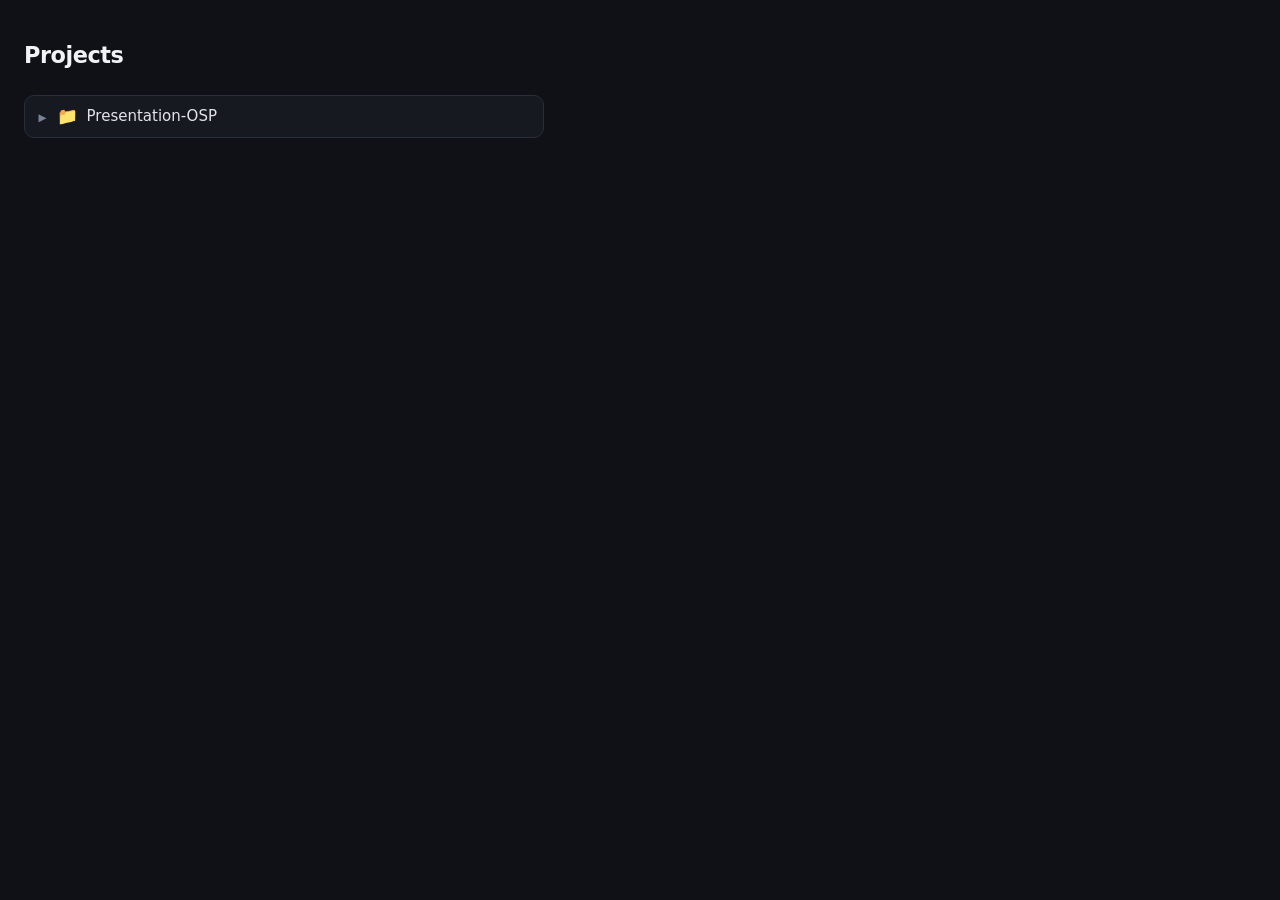
<file: index.html>
<!DOCTYPE html>
<html lang="en">
<head>
  <meta charset="UTF-8">
  <meta name="viewport" content="width=device-width, initial-scale=1.0">
  <link rel="stylesheet" href="styles.css" />
  <title>Projects</title>
</head>
<body>

  <h1>Projects</h1>

  <div class="tree">


    <div class="directory">
      <div class="label">
        <span class="icon">📁</span>
        Presentation-OSP
      </div>
      <div class="children">
        
        <a class="file" href="./Presentation-OSP/presentation.html">
          <span class="icon">📊</span>
          presentation.html
        </a>
        <a class="file" href="./Presentation-OSP/Presentation - Open Source Projects and their Effect on Software Development.pdf">
          <span class="icon">📄</span>
          Presentation - Open Source Projects and their Effect on Software Development.pdf
        </a>
        <a class="file" href="./Presentation-OSP/Presentation - Open Source Projects and their Effect on Software Development.md">
          <span class="icon">📄</span>
          Presentation - Open Source Projects and their Effect on Software Development.md
        </a>

      </div>
    </div>


  </div>



  <script>
    // Toggle folders open/closed on click
    document.querySelectorAll('.directory > .label').forEach(label => {
      label.addEventListener('click', () => {
        label.parentElement.classList.toggle('open');
      });
    });
  </script>

</body>
</html>
</file>
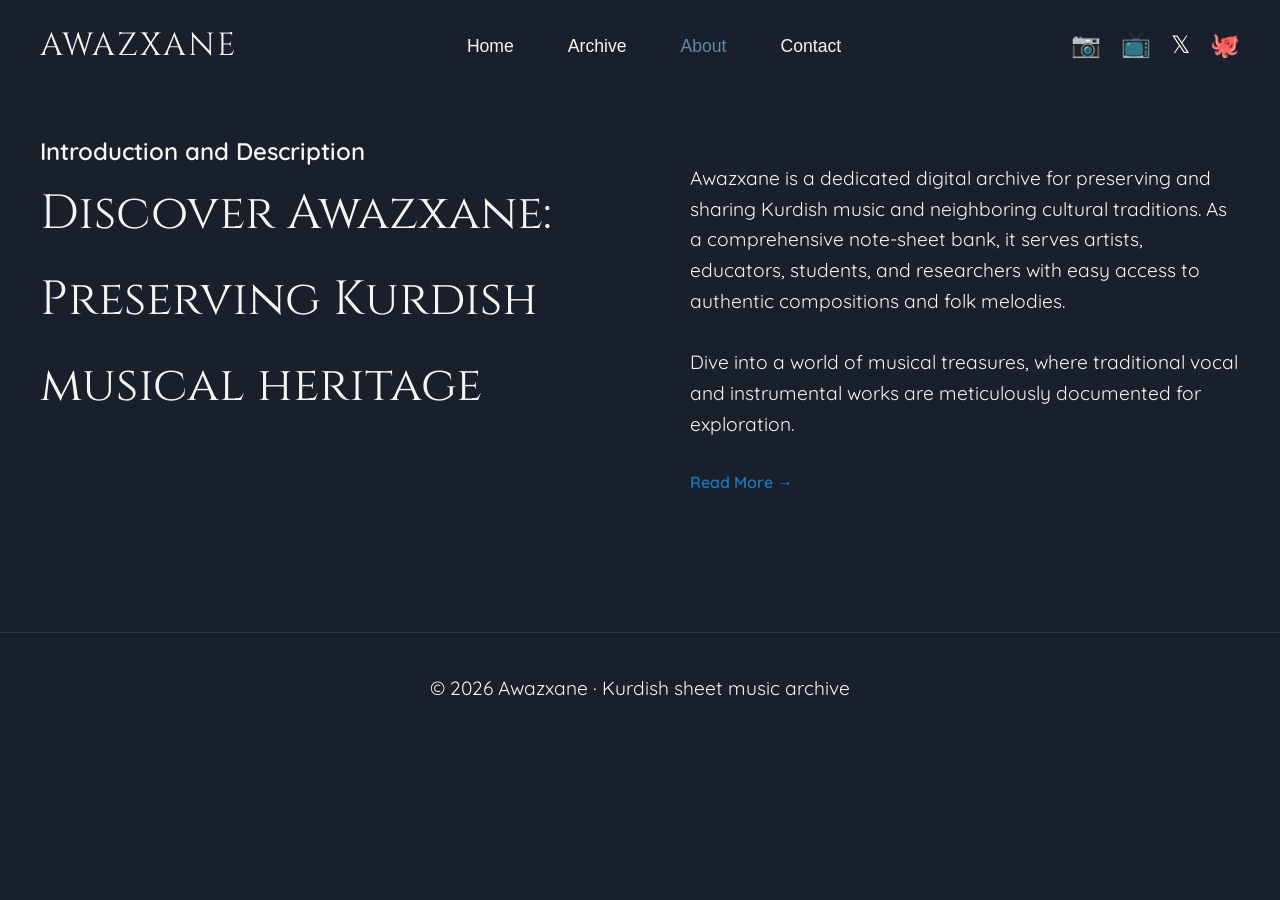
<file: about.html>
<!DOCTYPE html>
<html lang="en">
<head>
    <meta charset="UTF-8">
    <meta name="viewport" content="width=device-width, initial-scale=1.0">
    <title>Awazxane - Kurdish Music Archive</title>
    <link rel="stylesheet" href="./css/styles.css">
</head>
<body class="page-about">


    <header id="main-header">
        <!-- Left: Logo -->
        <div class="header-left">
            <h1><a href="./index.html">AWAZXANE</a></h1>
        </div>

        <!-- Center: Navigation -->
        <nav class="main-nav">
            <a href="./index.html" class="nav-link">Home</a>
            <a href="./archive.html" class="nav-link">Archive</a>
            <a href="./about.html" class="nav-link" id="active-page-nav">About</a>
            <a href="./contact.html" class="nav-link">Contact</a>
        </nav>

        <!-- Right: Social Icons -->
        <div class="header-right">
            <a href="#" class="social-link" aria-label="Instagram">📷</a>
            <a href="#" class="social-link" aria-label="YouTube">📺</a>
            <a href="#" class="social-link" aria-label="X (Twitter)">𝕏</a>
            <a href="#" class="social-link" aria-label="GitHub">🐙</a>
        </div>
    </header>


    <section id="about" class="about-section">

        <div class="about-section-left">
            <h4>Introduction and Description</h4>
            <h2>Discover Awazxane: <br> Preserving Kurdish musical heritage</h2>
        </div>

        <div class="about-section-right">
            <p>
                <br>
                Awazxane is a dedicated digital archive for preserving and sharing Kurdish music and neighboring cultural traditions.
                As a comprehensive note-sheet bank, it serves artists, educators, students, and researchers with easy access to authentic compositions and folk melodies.
                <br><br>
                Dive into a world of musical treasures, where traditional vocal and instrumental works are meticulously documented for exploration.
                <br><br>
            </p>
            <a href="/about.html">Read More →</a>
                
        </div>

    </section>


    <footer>
        <p>&copy; 2026 Awazxane &middot; Kurdish sheet music archive</p>
    </footer>



    <script>
        // Simple JavaScript for header scroll effect
        const header = document.getElementById('main-header');

        window.addEventListener('scroll', () => {
            if (window.scrollY > 100) {  // Change after scrolling 100px
                header.classList.add('scrolled');
            } else {
                header.classList.remove('scrolled');
            }
        });
    </script>

</body>
</html>
</file>
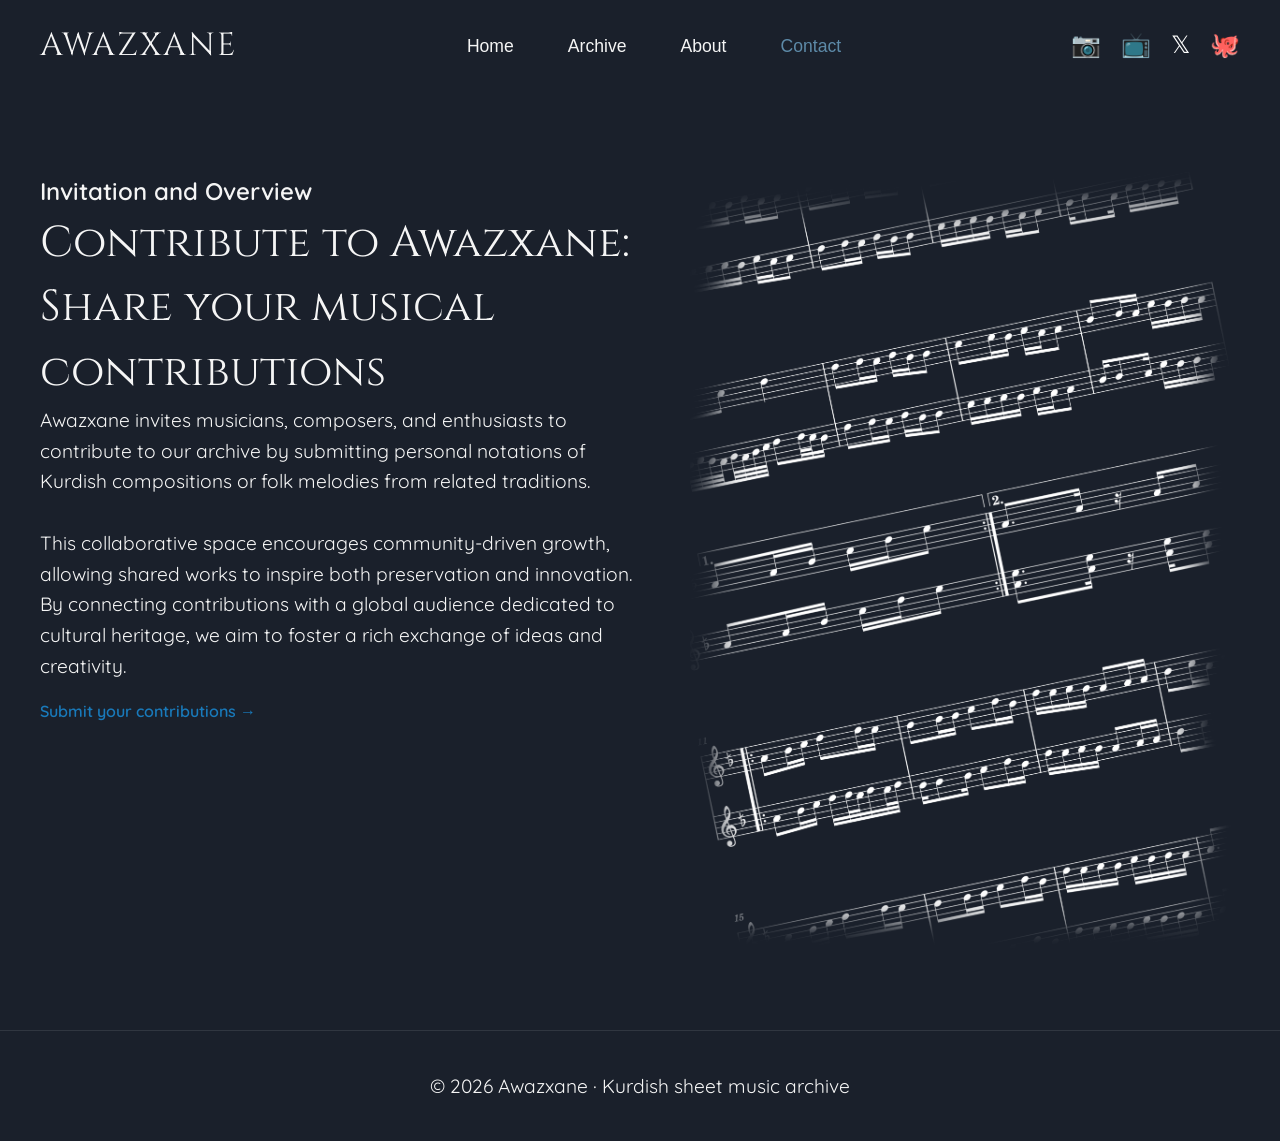
<file: contact.html>
<!DOCTYPE html>
<html lang="en">
<head>
    <meta charset="UTF-8">
    <meta name="viewport" content="width=device-width, initial-scale=1.0">
    <title>Awazxane - Kurdish Music Archive</title>
    <link rel="stylesheet" href="./css/styles.css">
</head>
<body class="page-contact">


    <header id="main-header">
        <!-- Left: Logo -->
        <div class="header-left">
            <h1><a href="./index.html">AWAZXANE</a></h1>
        </div>

        <!-- Center: Navigation -->
        <nav class="main-nav">
            <a href="./index.html" class="nav-link">Home</a>
            <a href="./archive.html" class="nav-link">Archive</a>
            <a href="./about.html" class="nav-link">About</a>
            <a href="./contact.html" class="nav-link" id="active-page-nav">Contact</a>
        </nav>

        <!-- Right: Social Icons -->
        <div class="header-right">
            <a href="#" class="social-link" aria-label="Instagram">📷</a>
            <a href="#" class="social-link" aria-label="YouTube">📺</a>
            <a href="#" class="social-link" aria-label="X (Twitter)">𝕏</a>
            <a href="#" class="social-link" aria-label="GitHub">🐙</a>
        </div>
    </header>







    <section id="contact" class="contact-section">

        <div class="contact-section-left">
            <h4>Invitation and Overview</h4>
            <h2>
                Contribute to Awazxane: <br>
                Share your musical contributions
            </h2>
            <p>
                Awazxane invites musicians, composers, and enthusiasts to contribute to our archive by submitting personal notations of Kurdish compositions or folk melodies from related traditions.
                <br><br>
                This collaborative space encourages community-driven growth, allowing shared works to inspire both preservation and innovation. By connecting contributions with a global audience dedicated to cultural heritage, we aim to foster a rich exchange of ideas and creativity.
            </p>
            <a href="/contact.html">Submit your contributions →</a>
        </div>


        <div class="contact-section-right">
            <img src="./resource-main/images/DecoNotationWhite.png" alt="Notation Image">
        </div>

    </section>



    <footer>
        <p>&copy; 2026 Awazxane &middot; Kurdish sheet music archive</p>
    </footer>



    <script>
        // Simple JavaScript for header scroll effect
        const header = document.getElementById('main-header');

        window.addEventListener('scroll', () => {
            if (window.scrollY > 100) {  // Change after scrolling 100px
                header.classList.add('scrolled');
            } else {
                header.classList.remove('scrolled');
            }
        });
    </script>

</body>
</html>
</file>
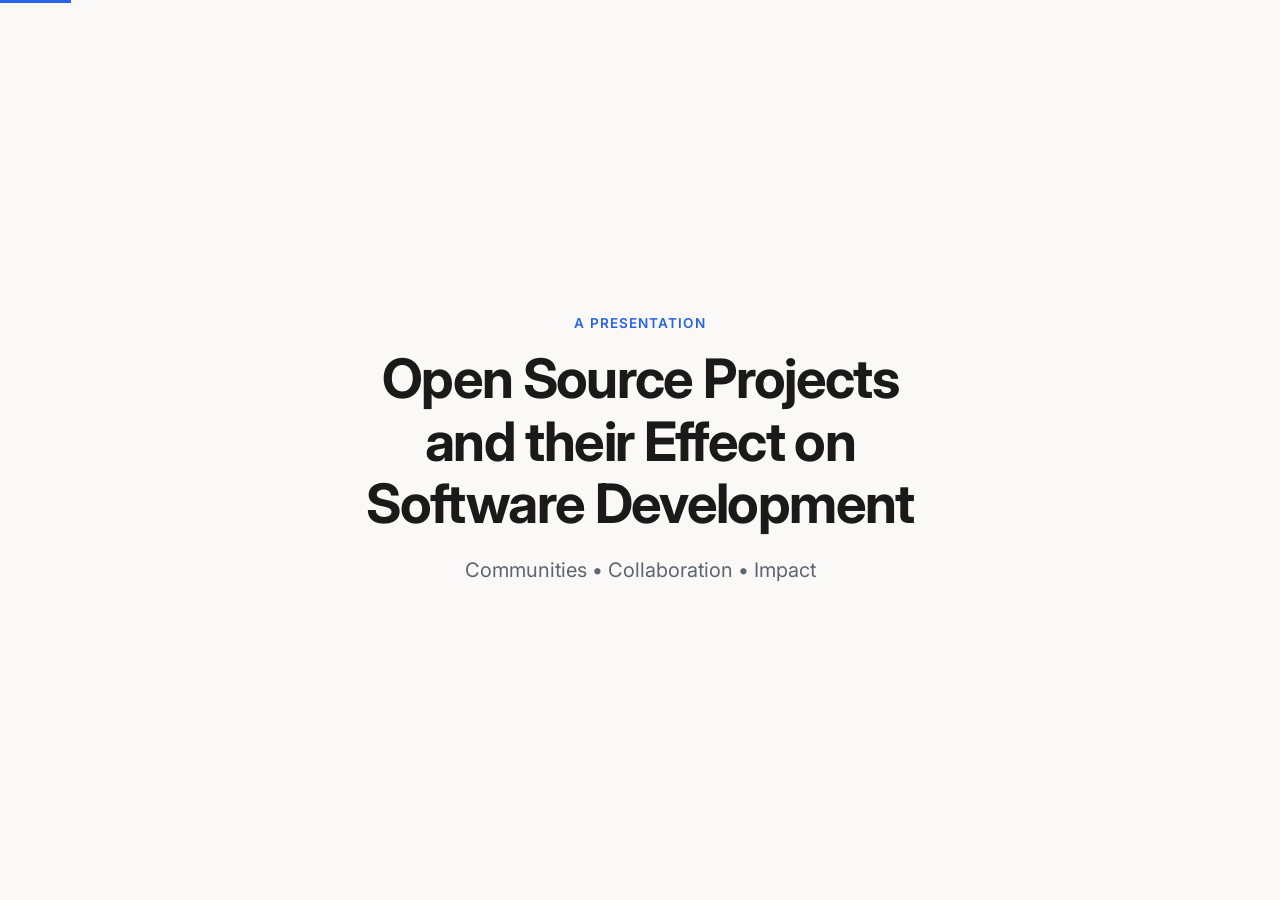
<file: Presentation-OSP/presentation.html>
<!DOCTYPE html>
<html lang="en">
<head>
  <meta charset="UTF-8" />
  <meta name="viewport" content="width=device-width, initial-scale=1.0" />
  <title>Open Source Projects and their Effect on Software Development</title>
  <link rel="stylesheet" href="presentation.css" />
  <link rel="preconnect" href="https://fonts.googleapis.com" />
  <link rel="preconnect" href="https://fonts.gstatic.com" crossorigin />
  <link href="https://fonts.googleapis.com/css2?family=Inter:wght@400;500;600;700&display=swap" rel="stylesheet" />
</head>
<body>

  <!-- Progress bar -->
  <div class="progress-bar" id="progressBar"></div>

  <!-- ===================== SLIDE 1: Title ===================== -->
  <section class="slide">
    <div class="slide-inner center">
      <p class="eyebrow">A presentation</p>
      <h1 class="title">Open Source Projects<br>and their Effect on<br>Software Development</h1>
      <p class="subtitle">Communities • Collaboration • Impact</p>
    </div>
  </section>

  <!-- ===================== SLIDE 2: Agenda ===================== -->
  <section class="slide">
    <div class="slide-inner">
      <p class="eyebrow">Overview</p>
      <h2 class="title">What we’ll explore</h2>
      <ul class="clean-list">
        <li>What open source really means today</li>
        <li>How communities form and sustain projects</li>
        <li>Projects that changed entire fields</li>
        <li>The lasting impact on the software industry</li>
      </ul>
    </div>
  </section>

  <!-- ===================== SLIDE 3: What open source means ===================== -->
  <section class="slide">
    <div class="slide-inner">
      <p class="eyebrow">1.1 Definitions</p>
      <h2 class="title">What open source really means</h2>
      <p class="body-long">
        What open source really means today is less about “you can see the code” and more about a specific set of freedoms that <strong>The Open Source Initiative</strong> (and the Free Software movement before it) defined.
      </p>
      <div class="quote-box">
        The Open Source Initiative (OSI) is a global non-profit organization founded in 1998, serving as the guardian and standard-setting body for the “Open Source Definition.” In simple terms, it defines what counts as “open source” and which licenses are legitimate.
      </div>
      <p class="body-long">
        True open source gives you the right to use the software for any purpose, study how it works, modify it, and redistribute both the original and <strong>your modified versions</strong> (including commercially) under the same license terms. <strong>The source code being public is necessary, but it is not sufficient.</strong> That is why the distinctions matter.
      </p>
    </div>
  </section>

  <!-- ===================== SLIDE 4: Three models ===================== -->
  <section class="slide">
    <div class="slide-inner">
      <p class="eyebrow">1.1 Definitions</p>
      <h2 class="title">Three common models</h2>
      <div class="three-col">
        <div class="def-card">
          <h3>Open Source</h3>
          <p>
            The entire project lives under an OSI-approved license such as the GPL. <strong>Anyone can download it, change it, ship it in a commercial product, or fork it.</strong> The only real obligation under the GPL is that <strong>if you distribute a modified version, you must also make the source available under the same terms.</strong>
          </p>
        </div>
        <div class="def-card">
          <h3>Source Available</h3>
          <p>
            The category Unreal Engine sits in. Epic publishes the full C++ source on GitHub. You can read it, debug it, and modify it for your own projects. But <strong>the license is Epic’s EULA, not an open-source license.</strong> You cannot freely redistribute the engine code, and once your product’s lifetime revenue crosses $1 million you owe a 5% royalty. <strong>The source is available; the freedoms are not.</strong>
          </p>
        </div>
        <div class="def-card">
          <h3>Open Core</h3>
          <p>
            <strong>The hybrid model many commercial companies use.</strong> The “core” is released under a genuine open-source license. <strong>Additional features</strong> (advanced security, scaling, support tooling, marketplace integrations) remain proprietary and require a paid license. <strong>VS Code is a well-known case</strong>: the underlying Code project is MIT-licensed; the branded binary ships under Microsoft’s own license.
          </p>
        </div>
      </div>
    </div>
  </section>

  <!-- ===================== SLIDE 5: Practical difference ===================== -->
  <section class="slide">
    <div class="slide-inner narrow">
      <p class="eyebrow">1.1 Definitions</p>
      <h2 class="title">The practical difference</h2>
      <p class="body-long">
        Open source maximizes user freedom and community contribution; source available maximizes transparency while keeping commercial control; open core tries to get the best of both by giving away the foundation and selling the extras.
      </p>
      <p class="body-long">
        In short, “open source” today is a legal and philosophical claim about rights, not just a marketing phrase about visible code. <strong>When the license does not grant the full set of freedoms, it’s not really Open Source, even if the source is completely public.</strong>
      </p>
    </div>
  </section>

  <!-- ===================== SLIDE 6: How communities form ===================== -->
  <section class="slide">
    <div class="slide-inner">
      <p class="eyebrow">1.2 Communities</p>
      <h2 class="title">How communities form</h2>
      <p class="body-long">
        In practice, the project almost always comes first. Someone (or a small team) builds something useful to solve their own problem. <strong>Linus Torvalds</strong> wrote the first Linux kernel because he wanted a free Unix-like system for his own machine. <strong>Ton Roosendaal</strong> started Blender as an in-house tool for his animation studio. <strong>Guido van Rossum</strong> created Python because he needed a better scripting language.
      </p>
      <p class="body-long">
        <strong>Once that early version exists and is made available under an open license, people who share the same problem start using it.</strong> A subset of those users eventually become contributors; fixing bugs, writing documentation, or adding features they themselves need. That is how the community forms around a working piece of software.
      </p>
    </div>
  </section>

  <!-- ===================== SLIDE 7: How they are sustained ===================== -->
  <section class="slide">
    <div class="slide-inner">
      <p class="eyebrow">1.2 Communities</p>
      <h2 class="title">How projects are sustained</h2>
      <p class="body-long">
        Pure volunteer energy works for a surprisingly long time, especially in the early years when passion and the joy of solving hard problems are high. But as a project grows and becomes critical infrastructure, pure volunteerism is rarely enough. The successful long-lived projects develop mixed models.
      </p>
      <p class="body-long">
        <strong>Many rely on foundations</strong> (Blender Foundation, Linux Foundation, Apache Software Foundation) <strong>that provide neutral governance, legal protection, and a way to collect and distribute money without any single company owning the project</strong>. Funding comes from individual donations, corporate sponsorships and other sources. Companies that depend on the software often pay developers to work on it full-time. <strong>In some cases the project itself generates revenue through open-core features, dual licensing, or professional services, while keeping the core free.</strong>
      </p>
      <p class="body-long">
        What keeps people coming back is not only money. Shared purpose, public recognition, the ability to shape something important, and the career value of being a known contributor all play major roles. Good governance reduces burnout and conflict. <strong>The healthiest communities treat community work itself</strong> (documentation, triage, welcoming new contributors) <strong>as first-class contributions, not just an afterthought to the code.</strong>
      </p>
    </div>
  </section>

  <!-- ===================== SLIDE 8: The pattern ===================== -->
  <section class="slide">
    <div class="slide-inner narrow">
      <p class="eyebrow">1.2 Communities</p>
      <h2 class="title">The usual pattern</h2>
      <ol class="pattern-list">
        <li>Useful software attracts users</li>
        <li>Some users become contributors</li>
        <li>A community forms and, if it is lucky and deliberate, builds the structures (funding, governance, culture) that let the project outlive any single person or company</li>
      </ol>
      <p class="body-long" style="margin-top: 1.75rem;">
        <strong>The community does not create the project, it inherits and then continually reinvents it.</strong>
      </p>
    </div>
  </section>

  <!-- ===================== SLIDE 9: Projects intro ===================== -->
  <section class="slide">
    <div class="slide-inner center">
      <p class="eyebrow">1.3 Case studies</p>
      <h2 class="title">Projects that changed entire fields</h2>
      <p class="subtitle" style="max-width: 640px; margin: 0 auto;">
        Six notable projects, from the infrastructure everyone already knows to a few that quietly rewrote the rules in creative domains.
      </p>
    </div>
  </section>

  <!-- ===================== SLIDE 10: Project screenshots carousel ===================== -->
  
  <!-- ===================== SLIDE 10: Omitted ===================== -->



  <!-- ===================== SLIDE 11: Linux ===================== -->
  <section class="slide">
    <div class="slide-inner">
      <p class="eyebrow">Case study</p>
      <div class="project-block">
        <h3>Linux and its major distributions</h3>
        <p>
          <strong>Before Linux, serious multi-user operating systems were expensive and proprietary.</strong> Linus Torvalds’s kernel, combined with the GNU tools and later the big distributions (Debian, Red Hat, Ubuntu, and others), gave the world a free, high-quality Unix-like system that anyone could run, modify, and ship. <strong>The lasting effect is hard to overstate. Linux now runs most of the internet’s servers, the majority of supercomputers, Android devices, and a growing share of desktops and embedded systems.</strong> It also proved that a purely open, volunteer-heavy model could produce infrastructure <strong>more reliable than many commercial alternatives.</strong>
        </p>
      </div>
      <div class="carousel" data-interval="4000">
        <div class="carousel-track">

            <div class="carousel-slide">
                <div class="project-card large">
                    <div class="project-image" style="background-image: url('attachments/Pasted image 20261018233632.png');"></div>
                </div>
            </div>
            <div class="carousel-slide">
                <div class="project-card large">
                    <div class="project-image" style="background-image: url('attachments/Pasted image 20261018233919.png');"></div>
                </div>
            </div>
            <div class="carousel-slide">
                <div class="project-card large">
                    <div class="project-image" style="background-image: url('attachments/Pasted image 20261019224030.png');"></div>
                </div>
            </div>
            <div class="carousel-slide">
                <div class="project-card large">
                    <div class="project-image" style="background-image: url('attachments/Pasted image 20261019224053.png');"></div>
                </div>
            </div>
            <div class="carousel-slide">
                <div class="project-card large">
                    <div class="project-image" style="background-image: url('attachments/Pasted image 20261019224841.png');"></div>
                </div>
            </div>
            <div class="carousel-slide">
                <div class="project-card large">
                    <div class="project-image" style="background-image: url('attachments/Pasted image 20261019224915.png');"></div>
                </div>
            </div>

        </div>
        <div class="carousel-dots"></div>
      </div>
    </div>
  </section>

  <!-- ===================== SLIDE 11: Git ===================== -->
  <section class="slide">
    <div class="slide-inner">
      <p class="eyebrow">Case study</p>
      <div class="project-block">
        <h3>Git</h3>
        <p>
          Version control before Git was either centralized and slow or proprietary. Linus created Git specifically to handle the scale and speed of Linux kernel development. <strong>The community turned distributed version control into the default way for modern software development.</strong> <strong>Almost every modern development workflow sits on top of Git.</strong> Its impact is less about any single feature and more about making collaboration across continents feel natural.
        </p>
      </div>
      <div class="carousel" data-interval="4000">
        <div class="carousel-track">

            <div class="carousel-slide">
                <div class="project-card large">
                    <div class="project-image" style="background-image: url('attachments/Pasted image 20261019225543.png');"></div>
                </div>
            </div>

        </div>

        <div class="carousel-dots" style="visibility: hidden;"></div>
      </div>
    </div>
  </section>

  <!-- ===================== SLIDE 12: Apache ===================== -->
  <section class="slide">
    <div class="slide-inner">
      <p class="eyebrow">Case study</p>
      <div class="project-block">
        <h3>Apache HTTP Server</h3>
        <p>
          In the mid-1990s the leading web server was still proprietary. <strong>Developers improved the NCSA code and released it under an open license.</strong> Apache became the dominant web server for years. <strong>Its community later formed the Apache Software Foundation and created a governance model many projects still follow.</strong> It showed that critical internet infrastructure could be run by a neutral, multi-company community.
        </p>
        <div class="quote-box" style="margin-top: 1.5rem;">
          NCSA HTTPd was one of the earliest web server programs, originally developed at the National Center for Supercomputing Applications (NCSA) at the University of Illinois.
        </div>
      </div>
      <div class="carousel" data-interval="4000">
        <div class="carousel-track">

            <div class="carousel-slide">
                <div class="project-card large">
                    <div class="project-image" style="background-image: url('attachments/Pasted image 20261019231054.png');"></div>
                </div>
            </div>

        </div>

        <div class="carousel-dots" style="visibility: hidden;"></div>
      </div>
    </div>
  </section>

  <!-- ===================== SLIDE 13: Blender ===================== -->
  <section class="slide">
    <div class="slide-inner">
      <p class="eyebrow">Case study</p>
      <div class="project-block">
        <h3>Blender</h3>
        <p>
          <strong>Professional 3D animation and VFX tools used to cost thousands of dollars per user.</strong> Blender started as an in-house studio tool, <strong>nearly died when its company collapsed, and was saved by a community crowdfunding campaign that bought the rights and released it under the GPL.</strong> The community then did something unusual: it used the software to make entire open movies (Elephants Dream, Big Buck Bunny, Sintel, and others), which both stress-tested the tool and proved it could produce real production work. <strong>Today Blender is used by indie studios, major animation houses, game developers, and freelancers.</strong> It changed the economics of 3D creation and <strong>demonstrated that an artist-driven open-source project could reach professional quality without locking users into subscriptions.</strong>
        </p>
      </div>
      <div class="carousel" data-interval="4000">
        <div class="carousel-track">

            <div class="carousel-slide">
                <div class="project-card large">
                    <div class="project-image" style="background-image: url('attachments/Pasted image 20261018213603.png');"></div>
                </div>
            </div>
            <div class="carousel-slide">
                <div class="project-card large">
                    <div class="project-image" style="background-image: url('attachments/Pasted image 20261018223506.png');"></div>
                </div>
            </div>
            <div class="carousel-slide">
                <div class="project-card large">
                    <div class="project-image" style="background-image: url('attachments/Pasted image 20261018213430.png');"></div>
                </div>
            </div>
            <div class="carousel-slide">
                <div class="project-card large">
                    <div class="project-image" style="background-image: url('attachments/Pasted image 20261019224623.png');"></div>
                </div>
            </div>

        </div>
        <div class="carousel-dots"></div>
      </div>
    </div>
  </section>

  <!-- ===================== SLIDE 14: Firefox ===================== -->
  <section class="slide">
    <div class="slide-inner">
      <p class="eyebrow">Case study</p>
      <div class="project-block">
        <h3>Firefox</h3>
        <p>
          When Internet Explorer held a near-monopoly in the early 2000s, the web risked becoming a single-vendor platform. Mozilla took the open-sourced Netscape code, rebuilt it into Firefox, and shipped a browser that emphasized standards, privacy, and user control. The community around it helped it reach <strong>roughly a third of the market at its peak</strong>, and forced Microsoft to improve Internet Explorer. Even though Firefox’s market share is much smaller today, <strong>its lasting effect is the continued existence of an independent rendering engine (Gecko) and a persistent counterweight to the Chromium monoculture.</strong>
        </p>
      </div>
      <div class="carousel" data-interval="4000">
        <div class="carousel-track">

            <div class="carousel-slide">
                <div class="project-card large">
                    <div class="project-image" style="background-image: url('attachments/Pasted image 20261019225847.png');"></div>
                </div>
            </div>
            <div class="carousel-slide">
                <div class="project-card large">
                    <div class="project-image" style="background-image: url('attachments/Pasted image 20261019230436.png');"></div>
                </div>
            </div>

        </div>
        <div class="carousel-dots"></div>
      </div>
    </div>
  </section>

  <!-- ===================== SLIDE 15: MuseScore & Audacity ===================== -->
  <section class="slide">
    <div class="slide-inner">
      <p class="eyebrow">Case study</p>
      <div class="project-block">
        <h3>MuseScore and Audacity</h3>
        <p>
          These two tools did for music creation and audio editing what Blender did for 3D. MuseScore <strong>gave composers and educators a free, high-quality scorewriter that could compete with expensive commercial packages</strong>; <strong>Audacity became the default free audio editor for podcasters, musicians, and students.</strong> Both projects grew large user communities that contributed translations, plugins, and documentation. Their stories are also more complicated: both were later acquired by the same commercial group (Muse Group), which triggered debates about how open-source projects should handle ownership changes and monetization. <strong>The lasting effect is still clear; millions of people who would never have paid for professional music or audio software now have capable tools, and the bar for entry into those creative fields is dramatically lower.</strong>
        </p>
      </div>
      <div class="carousel" data-interval="4000">
        <div class="carousel-track">

            <div class="carousel-slide">
                <div class="project-card large">
                    <div class="project-image" style="background-image: url('attachments/Pasted image 20261018212305.png');"></div>
                </div>
            </div>
            <div class="carousel-slide">
                <div class="project-card large">
                    <div class="project-image" style="background-image: url('attachments/Pasted image 20261018212822.png');"></div>
                </div>
            </div>
            <div class="carousel-slide">
                <div class="project-card large">
                    <div class="project-image" style="background-image: url('attachments/Pasted image 20261018232151.png');"></div>
                </div>
            </div>
            <div class="carousel-slide">
                <div class="project-card large">
                    <div class="project-image" style="background-image: url('attachments/Pasted image 20261019194004.png');"></div>
                </div>
            </div>

        </div>
        <div class="carousel-dots"></div>
      </div>
    </div>
  </section>

  <!-- ===================== SLIDE 16: Projects synthesis ===================== -->
  <section class="slide">
    <div class="slide-inner narrow">
      <p class="eyebrow">1.3 Case studies</p>
      <h2 class="title">What these projects show</h2>
      <p class="body-long">
        Together these projects show the different ways open source can reshape a field: by providing critical infrastructure (Linux, Apache, Git), by breaking price barriers in creative industries (Blender, MuseScore, Audacity), or by defending openness against monopoly (Firefox). In each case the software mattered, but the community that formed around it determined whether the change stuck.
      </p>
    </div>
  </section>

  <!-- ===================== SLIDE 17: Lasting impact ===================== -->
  <section class="slide">
    <div class="slide-inner">
      <p class="eyebrow">1.4 Impact</p>
      <h2 class="title">The lasting impact on the software industry</h2>
      <p class="body-long">
        Open source permanently changed how software is built and who gets to build it. It turned collaboration across companies and continents into the default rather than the exception, lowered the barrier for individuals and small teams to create professional-grade tools, and forced proprietary vendors to compete on quality and openness instead of lock-in alone.
      </p>
      <p class="body-long">
        Foundations, distributed version control, and community-driven development models that began in open source now shape even the largest commercial products. The result is an industry where critical infrastructure is often maintained collectively, creative tools are accessible without expensive licenses, and the expectation of transparency and shared ownership has become part of the culture of software itself.
      </p>
    </div>
  </section>

  <!-- ===================== SLIDE 18: Closing ===================== -->
  <section class="slide">
    <div class="slide-inner center">
      <p class="eyebrow">Thank you</p>
      <h2 class="title">That is all.</h2>
      <p class="subtitle">Open source is not just code, it’s a way of building together.</p>
      <p><br><br><br><br></p>
      <div class="def-card" style="background-color: darkgray; text-align: left;">
          <h3>Sources</h3>
          <p>
            &middot; <a href="https://opensource.org/osd" style="text-decoration: none;">The Open Source Definition (OSD) – Open Source Initiative <br></a>
            &middot; <a href="About the Open Source Initiative" style="text-decoration: none;">About the Open Source Initiative <br></a>
            &middot; <a href="OSI Approved Licenses list" style="text-decoration: none;">OSI Approved Licenses list <br></a>
            &middot; <a href="https://en.wikipedia.org/wiki/Open-core_model" style="text-decoration: none;">Open-core model – Wikipedia <br></a>
            &middot; <a href="VS Code (Open Core example)" style="text-decoration: none;">VS Code (Open Core example) <br></a>
            &middot; <a href="https://www.unrealengine.com/license" style="text-decoration: none;">Unreal Engine (Source Available example) <br></a>
            &middot; <a href="Blender’s official history" style="text-decoration: none;">Blender’s official history <br></a>
            &middot; <a href="https://en.wikipedia.org/wiki/Blender_Foundation" style="text-decoration: none;">Blender Foundation – Wikipedia <br></a>
            &middot; <a href="https://www.linuxfoundation.org/" style="text-decoration: none;">Linux Foundation <br></a>
            &middot; <a href="https://www.apache.org/foundation/" style="text-decoration: none;">Apache Software Foundation <br></a>
          </p>
      </div>

    </div>
  </section>

  <script>
    // ========== Simple presentation navigation ==========
    const slides = document.querySelectorAll('.slide');
    let current = 0;

    function goTo(index) {
      if (index < 0 || index >= slides.length) return;
      current = index;
      slides.forEach((s, i) => s.classList.toggle('active', i === current));
      updateProgress();
    }

    function updateProgress() {
      const pct = ((current + 1) / slides.length) * 100;
      document.getElementById('progressBar').style.width = pct + '%';
    }

    // Keyboard
    document.addEventListener('keydown', (e) => {
      if (e.key === 'ArrowRight' || e.key === ' ' || e.key === 'PageDown') {
        e.preventDefault();
        goTo(current + 1);
      }
      if (e.key === 'ArrowLeft' || e.key === 'PageUp') {
        e.preventDefault();
        goTo(current - 1);
      }
      if (e.key === 'Home') goTo(0);
      if (e.key === 'End') goTo(slides.length - 1);
    });

    // Start on first slide
    goTo(0);

// ----- helpers (if you don't already have them) -----
function nextSlide() { goTo(current + 1); }
function prevSlide() { goTo(current - 1); }

// ----- Mobile: swipe left/right -----
let touchStartX = 0;
let touchStartY = 0;
let touchStartTime = 0;
const SWIPE_MIN = 50;      // px
const SWIPE_MAX_TIME = 600; // ms

document.addEventListener('touchstart', (e) => {
  if (e.touches.length !== 1) return;
  touchStartX = e.touches[0].clientX;
  touchStartY = e.touches[0].clientY;
  touchStartTime = Date.now();
}, { passive: true });

document.addEventListener('touchend', (e) => {
  if (!touchStartTime) return;
  const t = e.changedTouches[0];
  const dx = t.clientX - touchStartX;
  const dy = t.clientY - touchStartY;
  const dt = Date.now() - touchStartTime;
  touchStartTime = 0;

  // Ignore vertical scroll or slow gestures
  if (Math.abs(dy) > Math.abs(dx)) return;
  if (dt > SWIPE_MAX_TIME) return;
  if (Math.abs(dx) < SWIPE_MIN) return;

  // Don't change deck slides when swiping inside a carousel
  if (e.target.closest && e.target.closest('.carousel')) return;

  if (dx < 0) nextSlide();
  else prevSlide();
}, { passive: true });

// ----- Touch devices: tap left/right half to change slide -----
const isCoarse = window.matchMedia('(pointer: coarse)').matches;
if (isCoarse) {
  document.addEventListener('click', (e) => {
    if (e.target.closest && (
      e.target.closest('.carousel') ||
      e.target.closest('a') ||
      e.target.closest('button') ||
      e.target.closest('input')
    )) return;

    const mid = window.innerWidth / 2;
    if (e.clientX >= mid) nextSlide();
    else prevSlide();
  });
}

    // ========== Auto carousel (4s) ==========
    document.querySelectorAll('.carousel').forEach(carousel => {
      const track = carousel.querySelector('.carousel-track');
      const slides = carousel.querySelectorAll('.carousel-slide');
      const dotsContainer = carousel.querySelector('.carousel-dots');
      const interval = parseInt(carousel.dataset.interval) || 4000;
      let index = 0;
      let timer;

      slides.forEach((_, i) => {
        const dot = document.createElement('button');
        dot.className = 'dot' + (i === 0 ? ' active' : '');
        dot.addEventListener('click', () => goToSlide(i));
        dotsContainer.appendChild(dot);
      });

      const dots = dotsContainer.querySelectorAll('.dot');

      function goToSlide(i) {
        index = i;
        track.style.transform = `translateX(-${index * 100}%)`;
        dots.forEach((d, di) => d.classList.toggle('active', di === index));
        resetTimer();
      }

      function next() {
        goToSlide((index + 1) % slides.length);
      }

      function resetTimer() {
        clearInterval(timer);
        timer = setInterval(next, interval);
      }

      carousel.addEventListener('mouseenter', () => clearInterval(timer));
      carousel.addEventListener('mouseleave', resetTimer);

      resetTimer();
    });
  </script>
</body>
</html>
</file>
<file: styles.css>
* {
    box-sizing: border-box;
    margin: 0;
    padding: 0;
}

body {
    font-family: system-ui, -apple-system, "Segoe UI", sans-serif;
    font-size: 15px;
    line-height: 1.4;
    background: #0f1117;
    color: #e2e4e9;
    min-height: 100vh;
    padding: 2.5rem 1.5rem;
}

h1 {
    font-size: 1.4rem;
    font-weight: 600;
    margin-bottom: 1.5rem;
    color: #f0f2f5;
    letter-spacing: -0.02em;
}

/* ── Tree container ── */
.tree {
    max-width: 520px;
}

/* ── Shared item base ── */
.directory,
.file {
    border-radius: 10px;
    border: 1px solid #2a2e38;
    background: #161920;
    transition: background 0.15s, border-color 0.15s, box-shadow 0.15s;
}

.directory:hover,
.file:hover {
    border-color: #3d4452;
    background: #1c2029;
}

/* ── Directory ── */
.directory {
    margin: 0.35rem 0;
    overflow: hidden;
}

.directory > .label {
    display: flex;
    align-items: center;
    gap: 0.55rem;
    padding: 0.55rem 0.85rem;
    cursor: pointer;
    user-select: none;
    font-weight: 500;
}

.directory > .label::before {
    content: "▶";
    font-size: 0.65rem;
    color: #7a8499;
    transition: transform 0.2s ease;
    width: 0.9em;
    display: inline-block;
}

.directory.open > .label::before {
    transform: rotate(90deg);
}

.directory > .label .icon {
    font-size: 1.05rem;
}

/* Nested children container */
.directory > .children {
    display: none;
    padding: 0 0.6rem 0.55rem 1.1rem;
    border-top: 1px solid #2a2e38;
}

.directory.open > .children {
    display: block;
}

/* ── File (link) ── */
a.file {
    display: flex;
    align-items: center;
    gap: 0.55rem;
    padding: 0.5rem 0.85rem;
    margin: 0.3rem 0;
    text-decoration: none;
    color: #c8cdd8;
    font-weight: 400;
}

a.file:hover {
    color: #fff;
    border-color: #4a90e2;
    box-shadow: 0 0 0 1px rgba(74, 144, 226, 0.25);
}

a.file .icon {
    font-size: 1rem;
    opacity: 0.9;
}

/* Nested indentation handled by the .children padding */
</file>
<file: css/styles.css>
@font-face {
    font-family: 'Cinzel';
    src: url('../resource-main/fonts/Cinzel-Regular.ttf') format('truetype');
    font-weight: normal;
    font-style: normal;
}
/* @font-face {
    font-family: 'CinzelDecorative';
    src: url('../resource-main/fonts/CinzelDecorative-Regular.ttf') format('truetype');
    font-weight: normal;
    font-style: normal;
} */
@font-face {
    font-family: 'QuickSand';
    src: url('../resource-main/fonts/Quicksand-Regular.ttf') format('truetype');
    font-weight: normal;
    font-style: normal;
}
@font-face {
    font-family: 'QuickSandSemiBold';
    src: url('../resource-main/fonts/Quicksand-SemiBold.ttf') format('truetype');
    font-weight: normal;
    font-style: normal;
}
/* @font-face {
    font-family: 'QuickSandBold';
    src: url('../resource-main/fonts/Quicksand-Bold.ttf') format('truetype');
    font-weight: normal;
    font-style: normal;
} */





/* ──────────────── Dark theme (Default) ─────────────────── */
:root {
     --general-background: rgb(26, 32, 43); /* #1a202b */
    --general-text: rgb(245, 245, 245); /* #f5f5f5 */

    --header-background: rgb(0, 0, 0, 0);
    --header-background-scolled: rgb(26, 32, 43, 1);
    --header-border-bottom: rgb(245, 245, 245, 0.1);
    --header-title-logo: rgb(245, 245, 245);
    --header-title-logo-hover: rgb(93, 138, 168);
    --header-navlink: rgb(245, 245, 245);
    --header-navlink-hover: rgb(93, 138, 168);
    --header-navlink-hover-muted: rgb(25, 122, 187);

    --hero-title: rgb(245, 245, 245);
    --hero-subtitle: rgb(245, 245, 245);
    --hero-button-background: rgb(93, 138, 168);
    --hero-button-text: rgb(26, 32, 43);


  

    --card: rgb(26, 32, 43);
    --card-title: rgb(245, 245, 245);
    --card-text: rgb(245, 245, 245);
    --card-shadow: rgb(245, 245, 245, 0);
    --card-hover: rgb(26, 32, 43);
    --card-hover-shadow: rgb(245, 245, 245, 0);
    /* --card-image-shadow: rgb(245, 245, 245, 0); */
    --card-image-border: rgb(52, 58, 71);



    --footer-background: rgb(26, 32, 43);
    --footer-text: rgb(245, 245, 245);
    --footer-border-top: rgb(245, 245, 245, 0.1);

    --selection-background: rgba(195, 176, 145, 0.5);
    --selection-text: rgb(0, 0, 0);
}

/* ──────────────── Light theme ──────────────────────── */
/* :root.light {
    
} */







/* ------ Color Palette ------ */
/* 
color: rgb(219, 208, 189); Bone
color: rgb(195, 176, 145); Khaki Beige
color: rgb(168, 141, 97); Camel
color: rgb(26, 32, 43); Shadow Gray
color: rgb(93, 138, 168); Air Force Blue
*/










* {
    margin: 0;
    padding: 0;
    box-sizing: border-box;

    /* scrollbar-width: thin;
    scrollbar-color: #4e4e4e #f1f1f1; */
}

body {
    font-family: Arial, sans-serif;
    line-height: 1.6;
    background-color: var(--general-background);
    color: var(--general-text);
}

p {
    font-family: 'QuickSand';
    font-size: 1.2rem;
}

::selection {
    background-color: var(--selection-background);
    color: var(--selection-text);
}







/* ===================== HEADER ===================== */
header {
    position: sticky;           /* Stays on top while scrolling (While still occupying space on top) */
    top: 0;
    left: 0;
    right: 0;
    z-index: 1000;
    
    display: flex;
    align-items: center;
    justify-content: space-between;   /* Creates 3 sections naturally */
    
    padding: 20px 40px;
    background-color: transparent;    /* Starts transparent */
    transition: background-color 0.4s ease;  /* Smooth change */
    border-bottom: 1px solid transparent;
}

.page-home header {
    position: fixed;           /* Stays on top while scrolling */
}

header.scrolled {
    background-color: var(--header-background-scolled);  /* Dark color when scrolled */
    border-bottom: 1px solid var(--header-border-bottom);
}

/* Left side - Logo */
.header-left h1 {
    font-family: 'Cinzel', serif;
    font-size: 2rem;
    font-weight: 200;
    letter-spacing: 2px;
}

.header-left a {
    color: var(--header-title-logo);
    text-decoration: none;
    transition: color 0.3s;
}

.header-left a:hover{
    color: var(--header-title-logo-hover);
}

/* Center - Nav */
.main-nav {
    display: flex;
    gap: 30px;                    /* Space between links */
}

.nav-link {
    color: var(--header-navlink);
    text-decoration: none;
    font-size: 1.1rem;
    padding: 8px 12px;
    transition: color 0.3s;
}

.nav-link:hover {
    color: var(--header-navlink-hover);  /* hover color */
}

#active-page-nav {
    color: var(--header-navlink-hover);  /* active page being hover color */
}

#active-page-nav:hover {
    color: var(--header-navlink-hover-muted);  /* active page hover color */
}

/* Right side - Social Icons */
.header-right {
    display: flex;
    gap: 20px;
}

.social-link {
    color: white;
    font-size: 1.5rem;
    text-decoration: none;
    transition: transform 0.3s;
}

.social-link:hover {
    transform: scale(1.2);
}

/* ===================== HOME PAGE HERO ===================== */
.hero {
    height: 100vh;                /* Full screen height */
    background-image:
        /* linear-gradient(to bottom, 
            rgba(191, 108, 108, 0.1) 50%,
            rgb(32, 56, 209, 0) 100%,
        ) */
        url('../resource-main/images/farhad-sanandaji-unsplash.jpg');
    background-size: cover;
    background-position: center;
    display: flex;
    align-items: center;
    justify-content: center;
    text-align: center;
    position: relative;
    
}

.hero::before {
    content: '';
    position: absolute;
    top: 0;
    left: 0;
    right: 0;
    bottom: 0;
    background: rgba(0, 0, 0, 0.4); /* Dark overlay for text readability */
}

.hero-content {
    position: relative;   /* So text appears above overlay */
    max-width: 1000px;
    padding: 20px;
}

.hero-title {
    /* margin-top: 200px; */
    font-family: 'Cinzel', serif;
    font-size: 4.5rem;
    font-weight: 200;
    margin-bottom: 20px;
    color: var(--hero-title);
    text-shadow: 
        0px 0px 10px rgba(0, 0, 0, 1.0),
        0px 0px 20px rgba(0, 0, 0, 0.50),
        0px 0px 40px rgba(0, 0, 0, 0.25);
}

.hero-subtitle {
    font-size: 1.5rem;
    margin-bottom: 40px;
    color: var(--hero-subtitle);
}

.hero-button {
    display: inline-block;
    padding: 15px 40px;
    background-color: var(--hero-button-background);
    color: var(--hero-button-text);
    font-size: 1.2rem;
    text-decoration: none;
    border-radius: 6px;
    font-weight: bold;
}

/* ===================== HOME PAGE CONTENT SECTION ===================== */
.content-section {
    /* border: solid blue; */

    display: flex;
    align-items: center;
    flex-direction: column;
    flex-wrap: wrap;
    padding: 80px 40px;
    min-height: 60vh;
}

.content-section h2 {
    font-family: 'Cinzel', serif;
    text-align: center;
    margin-bottom: 40px;
    font-size: 2.8rem;
}

.placeholder-grid {
    /* border: solid blue; */

    display: flex;
    gap: 20px;
    justify-content: center;
    flex-wrap: wrap;
}

.placeholder-card {
    background: var(--header-navlink-hover);
    border: 1px solid #ddd;
    padding: 40px 20px;
    width: 280px;
    text-align: center;
    border-radius: 8px;
    box-shadow: 0 4px 10px rgba(0,0,0,0.1);
}

/* ===================== HOME PAGE ABOUT SECTION ===================== */

.about-section {
    /* border: solid red; */

    display: flex;
    justify-content: center;
    flex-wrap: wrap;
    min-height: 60vh;

    gap: 50px;

}

.about-section h2 {
    font-family: 'Cinzel', serif;
    font-weight: 200;
    line-height: 1.8em;
}

.about-section h3 {
    font-family: 'QuickSand', serif;
    font-weight: 200;
}

.about-section h4 {
    font-family: 'QuickSandSemiBold', serif;
    font-size: 1.5rem;
}

.about-section a {
    font-family: 'QuickSandSemiBold', serif;
    font-size: 1rem;
    text-decoration: none;
    color: var(--header-navlink-hover-muted);
    transition: color 0.3s;
}

.about-section a:hover {
    color: var(--header-navlink-hover);
}

.about-section-left {
    /* border: solid red; */

    max-width: 700px;


    text-align: left;
    max-width: 600px;
    margin-top: 40px;
    margin-bottom: 40px;
    font-size: 2rem;
}

.about-section-right {
    /* border: solid red; */

    text-align: left;
    max-width: 550px;
    margin-top: 40px;
    margin-bottom: 40px;

}

/* ===================== HOME PAGE CONTACT SECTION ===================== */

.contact-section {
    /* border: solid green; */

    display: flex;
    justify-content: center;
    flex-wrap: wrap;
    min-height: 60vh;

    gap: 50px;

}

.contact-section h2 {
    font-family: 'Cinzel', serif;
    font-size: 2.7rem;
    line-height: 1.5em;
    font-weight: 200;
}

.contact-section h3 {
    font-family: 'QuickSand', serif;
    font-size: 2rem;
    line-height: 2em;
    font-weight: 200;
}

.contact-section h4 {
    font-family: 'QuickSandSemiBold', serif;
    font-size: 1.5rem;
}

.contact-section a {
    font-family: 'QuickSandSemiBold', serif;
    font-size: 1rem;
    text-decoration: none;
    color: var(--header-navlink-hover-muted);
    transition: color 0.3s;
}

.contact-section a:hover {
    color: var(--header-navlink-hover);
}

.contact-section-left {
    /* border: solid green; */

    max-width: 700px;


    text-align: left;
    max-width: 600px;
    margin-top: 80px;
    margin-bottom: 80px;
    font-size: 2rem;
}

.contact-section-right {
    /* border: solid green; */

    max-width: 550px;
    margin-top: 80px;
    margin-bottom: 80px;
    
}

.contact-section-right img {
    width: 100%;
    height: auto;
    display: block;
}

/* ===================== HOME PAGE IMAGE SECTION ===================== */

.image-section {
    height: 40vh;                /* Full screen height */
    background-image: url('../resource-main/images/Diwan Image section BW.png'); /* Replace with your Kurdish music image later */
    background-size: cover;
    background-position: center;
    background-repeat: no-repeat;
    background-attachment: fixed;
    display: flex;
    align-items: center;
    justify-content: center;
    text-align: center;
    overflow: hidden;

}

.image-section-title {
    /* margin-top: 200px; */
    font-family: 'Cinzel', serif;
    font-size: 2rem;
    font-weight: 200;
    margin-bottom: 20px;
    margin-top: 20px;
    overflow: hidden;
    
    mix-blend-mode: overlay;
    color: var(--hero-title);
    text-shadow: 
        0px 0px 10px rgba(0, 0, 0, 1.0),
        0px 0px 20px rgba(0, 0, 0, 0.50),
        0px 0px 40px rgba(0, 0, 0, 0.25);
}
































/* ===================== ARCHIVE PAGE GRID ===================== */







.grid {
    display: grid;
    grid-template-columns: repeat(auto-fill, minmax(220px, 1fr));
    gap: 2rem;
    padding: 2rem 5%;
    max-width: 1400px;
    margin: 0 auto;
}

.card {
    background: var(--card);
    border-radius: 16px;
    overflow: hidden;
    box-shadow: 0 4px 15px var(--card-shadow);
    transition: all 0.25s, box-shadow 0.2s;
    cursor: pointer;
    text-align: center;
    padding-bottom: 1rem;
}

.card:hover {
    background: var(--card-hover);
    transform: translateY(-10px);
    box-shadow: 0 15px 30px var(--card-hover-shadow);
}

.card img {
    width: 100%;
    height: 220px;
    object-fit: cover;
    border-radius: 50%;
    margin-top: 20px;
    margin-bottom: 15px;
    /* box-shadow: 0 0 12px var(--card-image-shadow); */
    border: 2px solid var(--card-image-border);      /* White border around circle */

}

.card h3 {
    margin: 10px 0 6px 0;
    font-size: 1.25rem;
    color: var(--card-title);
}

.card p {
    font-size: 0.95rem;
    margin: 0;
    color: var(--card-text);
}






















































/* ===================== FOOTER ===================== */
footer {
    text-align: center;
    padding: 40px;
    border-top: 1px solid var(--footer-border-top);
    background-color: var(--footer-background);
    color: var(--footer-text);
}
</file>
<file: Presentation-OSP/presentation.css>
/* ============================================
   Reusable Presentation System
   Light theme • Clean Inter font
   ============================================ */

:root {
  --bg: #fbf9f8;
  --surface: #ffffff;
  --text: #1a1a1a;
  --text-muted: #5c6570;
  --accent: #2563eb;
  --accent-soft: #dbeafe;
  --border: #e5e7eb;
  --shadow: 0 10px 30px -8px rgba(0, 0, 0, 0.08);
  --radius: 16px;
  --font: 'Inter', system-ui, -apple-system, BlinkMacSystemFont, 'Segoe UI', sans-serif;
}

*,
*::before,
*::after {
  box-sizing: border-box;
  margin: 0;
  padding: 0;
}

html, body {
  height: 100%;
  font-family: var(--font);
  background: var(--bg);
  color: var(--text);
  overflow: hidden;
  -webkit-font-smoothing: antialiased;
}

/* ---------- Progress bar ---------- */
.progress-bar {
  position: fixed;
  top: 0;
  left: 0;
  height: 3px;
  background: var(--accent);
  width: 0%;
  z-index: 100;
  transition: width 0.35s ease;
}

/* ---------- Core slide system ---------- */
.slide {
  position: absolute;
  inset: 0;
  display: flex;
  align-items: center;
  justify-content: center;
  opacity: 0;
  pointer-events: none;
  transition: opacity 0.4s ease;
  padding: 4rem 2rem;
}

.slide.active {
  opacity: 1;
  pointer-events: auto;
  z-index: 10;
}

.slide-inner {
  width: 100%;
  max-width: 1100px;
  margin: 0 auto;
}

.slide-inner.center {
  text-align: center;
}

/* ---------- Typography helpers ---------- */
.eyebrow {
  font-size: 0.85rem;
  font-weight: 600;
  letter-spacing: 0.08em;
  text-transform: uppercase;
  color: var(--accent);
  margin-bottom: 1rem;
}

.title {
  font-size: clamp(2.2rem, 5vw, 3.4rem);
  font-weight: 700;
  line-height: 1.15;
  letter-spacing: -0.03em;
  margin-bottom: 1.25rem;
}

.subtitle {
  font-size: 1.25rem;
  color: var(--text-muted);
  font-weight: 400;
  line-height: 1.5;
}

.body {
  font-size: 1.15rem;
  color: var(--text-muted);
  margin-bottom: 2rem;
  max-width: 640px;
}

.section-title {
  font-size: 1.15rem;
  font-weight: 600;
  margin-bottom: 0.75rem;
  color: var(--text);
}

/* ---------- Lists ---------- */
.clean-list {
  list-style: none;
  margin-top: 1.5rem;
}

.clean-list li {
  position: relative;
  padding-left: 1.6rem;
  margin-bottom: 0.9rem;
  font-size: 1.2rem;
  line-height: 1.5;
}

.clean-list li::before {
  content: "";
  position: absolute;
  left: 0;
  top: 0.55em;
  width: 8px;
  height: 8px;
  border-radius: 50%;
  background: var(--accent);
}

.clean-list.compact li {
  font-size: 1.05rem;
  margin-bottom: 0.6rem;
}

/* ---------- Two column layout ---------- */
.two-col {
  display: grid;
  grid-template-columns: 1fr 1fr;
  gap: 3rem;
  margin-top: 2rem;
}

/* ---------- Auto horizontal carousel ---------- */
.carousel {
  position: relative;
  margin-top: 2rem;
  overflow: hidden;
  border-radius: var(--radius);
  background: var(--surface);
  box-shadow: var(--shadow);
}

.carousel-track {
  display: flex;
  transition: transform 0.6s cubic-bezier(0.25, 0.8, 0.25, 1);
}

.carousel-slide {
  min-width: 100%;
  flex-shrink: 0;
}

.project-card {
  display: grid;
  grid-template-columns: 1.1fr 1fr;
  min-height: 340px;
}

.project-image {
  background-size: cover;
  background-position: center;
  background-color: #e5e7eb; /* fallback while loading */
}

.project-info {
  padding: 2.5rem 2rem;
  display: flex;
  flex-direction: column;
  justify-content: center;
}

.project-info h3 {
  font-size: 1.75rem;
  font-weight: 700;
  margin-bottom: 0.75rem;
  letter-spacing: -0.02em;
}

.project-info p {
  font-size: 1.05rem;
  color: var(--text-muted);
  line-height: 1.55;
}

/* Dots */
.carousel-dots {
  position: absolute;
  bottom: 1.25rem;
  left: 50%;
  transform: translateX(-50%);
  display: flex;
  gap: 0.5rem;
  z-index: 5;
}

.dot {
  width: 9px;
  height: 9px;
  border-radius: 50%;
  border: none;
  background: rgba(0, 0, 0, 0.2);
  cursor: pointer;
  transition: background 0.25s, transform 0.25s;
}

.dot.active {
  background: var(--accent);
  transform: scale(1.25);
}

/* ---------- Responsive tweaks ---------- */
@media (max-width: 800px) {
  .project-card {
    grid-template-columns: 1fr;
    min-height: auto;
  }

  .project-image {
    height: 200px;
  }

  .two-col {
    grid-template-columns: 1fr;
    gap: 2rem;
  }

  .slide {
    padding: 2.5rem 1.25rem;
  }
}

/* ---------- Utility: add more slides easily ----------
   Just copy a <section class="slide">...</section>
   and the navigation + progress bar will pick it up automatically.
*/






/* ------------------------------------------------------------- */


/* Extra helpers for longer content slides */
.body-long {
  font-size: 1.08rem;
  color: var(--text-muted);
  line-height: 1.65;
  max-width: 820px;
  margin-bottom: 1.25rem;
}
.body-long strong {
  color: var(--text);
  font-weight: 600;
}
.quote-box {
  background: var(--surface);
  border-left: 4px solid var(--accent);
  padding: 1rem 1.25rem;
  margin: 1.25rem 0;
  border-radius: 0 var(--radius) var(--radius) 0;
  font-size: 1rem;
  color: var(--text-muted);
  line-height: 1.55;
  max-width: 780px;
}
.def-card {
  background: var(--surface);
  border: 1px solid var(--border);
  border-radius: var(--radius);
  padding: 1.35rem 1.5rem;
  margin-bottom: 1rem;
  box-shadow: var(--shadow);
}
.def-card h3 {
  font-size: 1.2rem;
  font-weight: 700;
  margin-bottom: 0.5rem;
  letter-spacing: -0.02em;
}
.def-card p {
  font-size: 1.02rem;
  color: var(--text-muted);
  line-height: 1.55;
}
.def-card p strong {
  color: var(--text);
}
.three-col {
  display: grid;
  grid-template-columns: 1fr 1fr 1fr;
  gap: 1.25rem;
  margin-top: 1.5rem;
}
.pattern-list {
  list-style: none;
  margin-top: 1.25rem;
  counter-reset: step;
}
.pattern-list li {
  position: relative;
  padding-left: 2.75rem;
  margin-bottom: 1rem;
  font-size: 1.15rem;
  line-height: 1.5;
  color: var(--text-muted);
}
.pattern-list li::before {
  counter-increment: step;
  content: counter(step);
  position: absolute;
  left: 0;
  top: 0;
  width: 1.9rem;
  height: 1.9rem;
  border-radius: 50%;
  background: var(--accent-soft);
  color: var(--accent);
  font-weight: 700;
  font-size: 0.95rem;
  display: flex;
  align-items: center;
  justify-content: center;
}
.project-block h3 {
  font-size: 1.45rem;
  font-weight: 700;
  margin-bottom: 0.6rem;
  letter-spacing: -0.02em;
}
.project-block p {
  font-size: 1.05rem;
  color: var(--text-muted);
  line-height: 1.6;
  max-width: 860px;
}
.project-block p strong {
  color: var(--text);
}
.slide-inner.narrow {
  max-width: 900px;
}
/* Image-only carousel under project text (16:9, fill, dots) */
.slide .carousel {
  position: relative;
  width: 100%;
  max-width: 640px;
  margin-top: 1.25rem;
  border-radius: var(--radius);
  overflow: hidden;
  background: #e5e7eb;
  box-shadow: var(--shadow);
  aspect-ratio: 16 / 9;
}
.slide .carousel .carousel-track {
  height: 100%;
}
.slide .carousel .carousel-slide {
  height: 100%;
  min-width: 100%;
}
/* Pure image fill — no text column */
.slide .carousel .project-card,
.slide .carousel .project-card.large {
  display: block;
  width: 100%;
  height: 100%;
  min-height: 0;
  grid-template-columns: none;
}
.slide .carousel .project-image,
.slide .carousel .mini-slide-img {
  display: block;
  width: 100%;
  height: 100%;
  background-size: cover;
  background-position: center;
  background-repeat: no-repeat;
  background-color: #e5e7eb;
}
/* Dots over the image */
.slide .carousel .carousel-dots {
  position: absolute;
  bottom: 0.75rem;
  left: 50%;
  transform: translateX(-50%);
  display: flex;
  gap: 0.45rem;
  z-index: 5;
  padding: 0.35rem 0.55rem;
  background: rgba(0, 0, 0, 0.4);
  border-radius: 999px;
}
.slide .carousel .dot {
  width: 8px;
  height: 8px;
  border-radius: 50%;
  border: none;
  background: rgba(255, 255, 255, 0.45);
  cursor: pointer;
  transition: background 0.25s, transform 0.25s;
}
.slide .carousel .dot.active {
  background: #fff;
  transform: scale(1.2);
}
@media (max-width: 900px) {
  .three-col {
    grid-template-columns: 1fr;
  }
  .slide .carousel {
    max-width: 100%;
  }
  /* Long slides can scroll on small screens */
  .slide {
    align-items: flex-start;
    overflow-y: auto;
    -webkit-overflow-scrolling: touch;
    padding: 2rem 1.15rem 3rem;
  }
  .slide-inner {
    padding-bottom: 1rem;
  }
}
</file>
